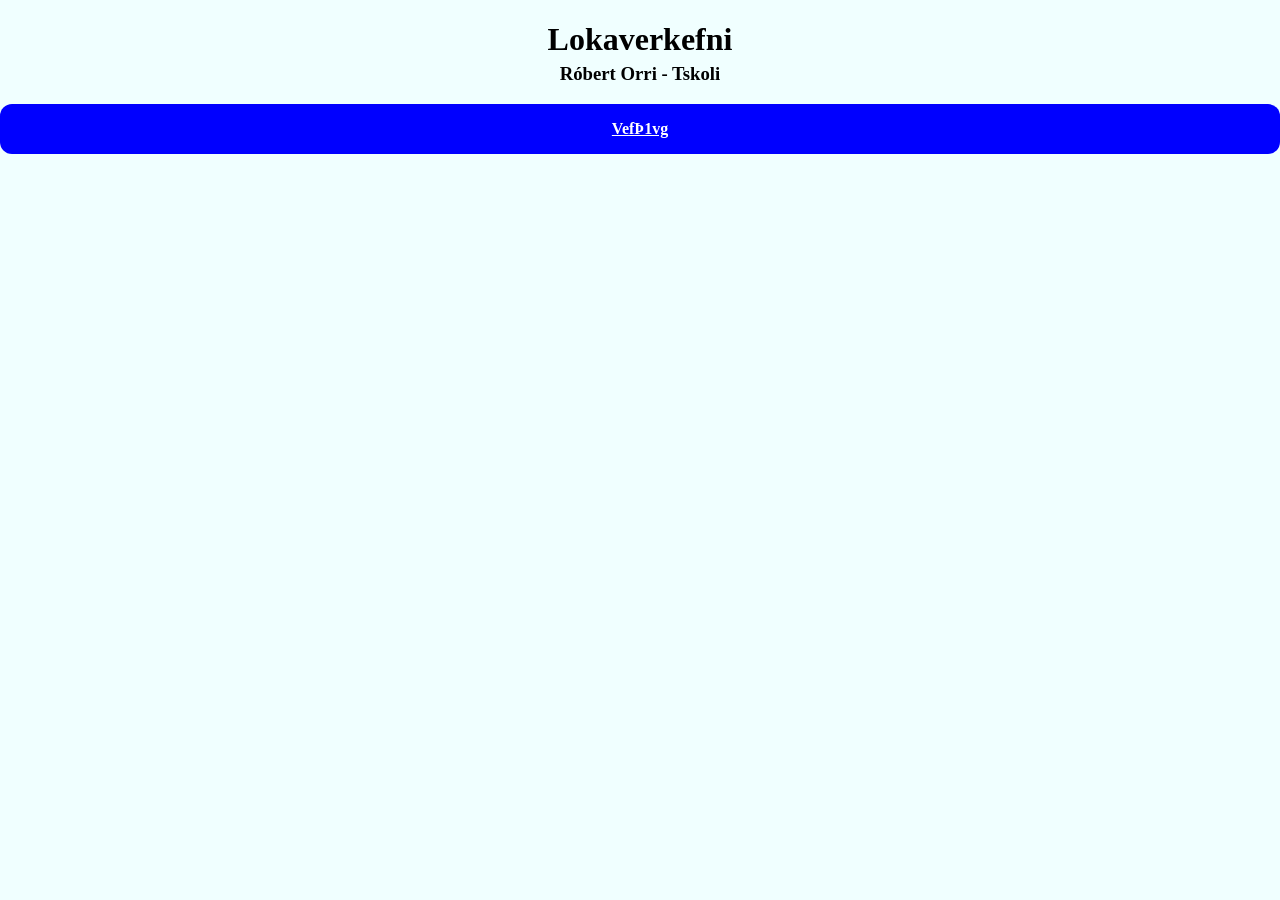
<file: index.html>
<!DOCTYPE html>
<html lang="is">
<head>
    <meta charset="UTF-8">
    <meta name="viewport" content="width=device-width, initial-scale=1.0">
    <link rel="stylesheet" href="style.css">
    <title>Lokaverkefni-ROF</title>
</head>
<body>
    <header>
        <h1>Lokaverkefni</h1>
        <h3>Róbert Orri - Tskoli</h3>
    </header>
    <main>
        <h4><a href="Verkefni_7/index.html">VefÞ1vg</a></h4>
    </main>
</body>
</html>
</file>
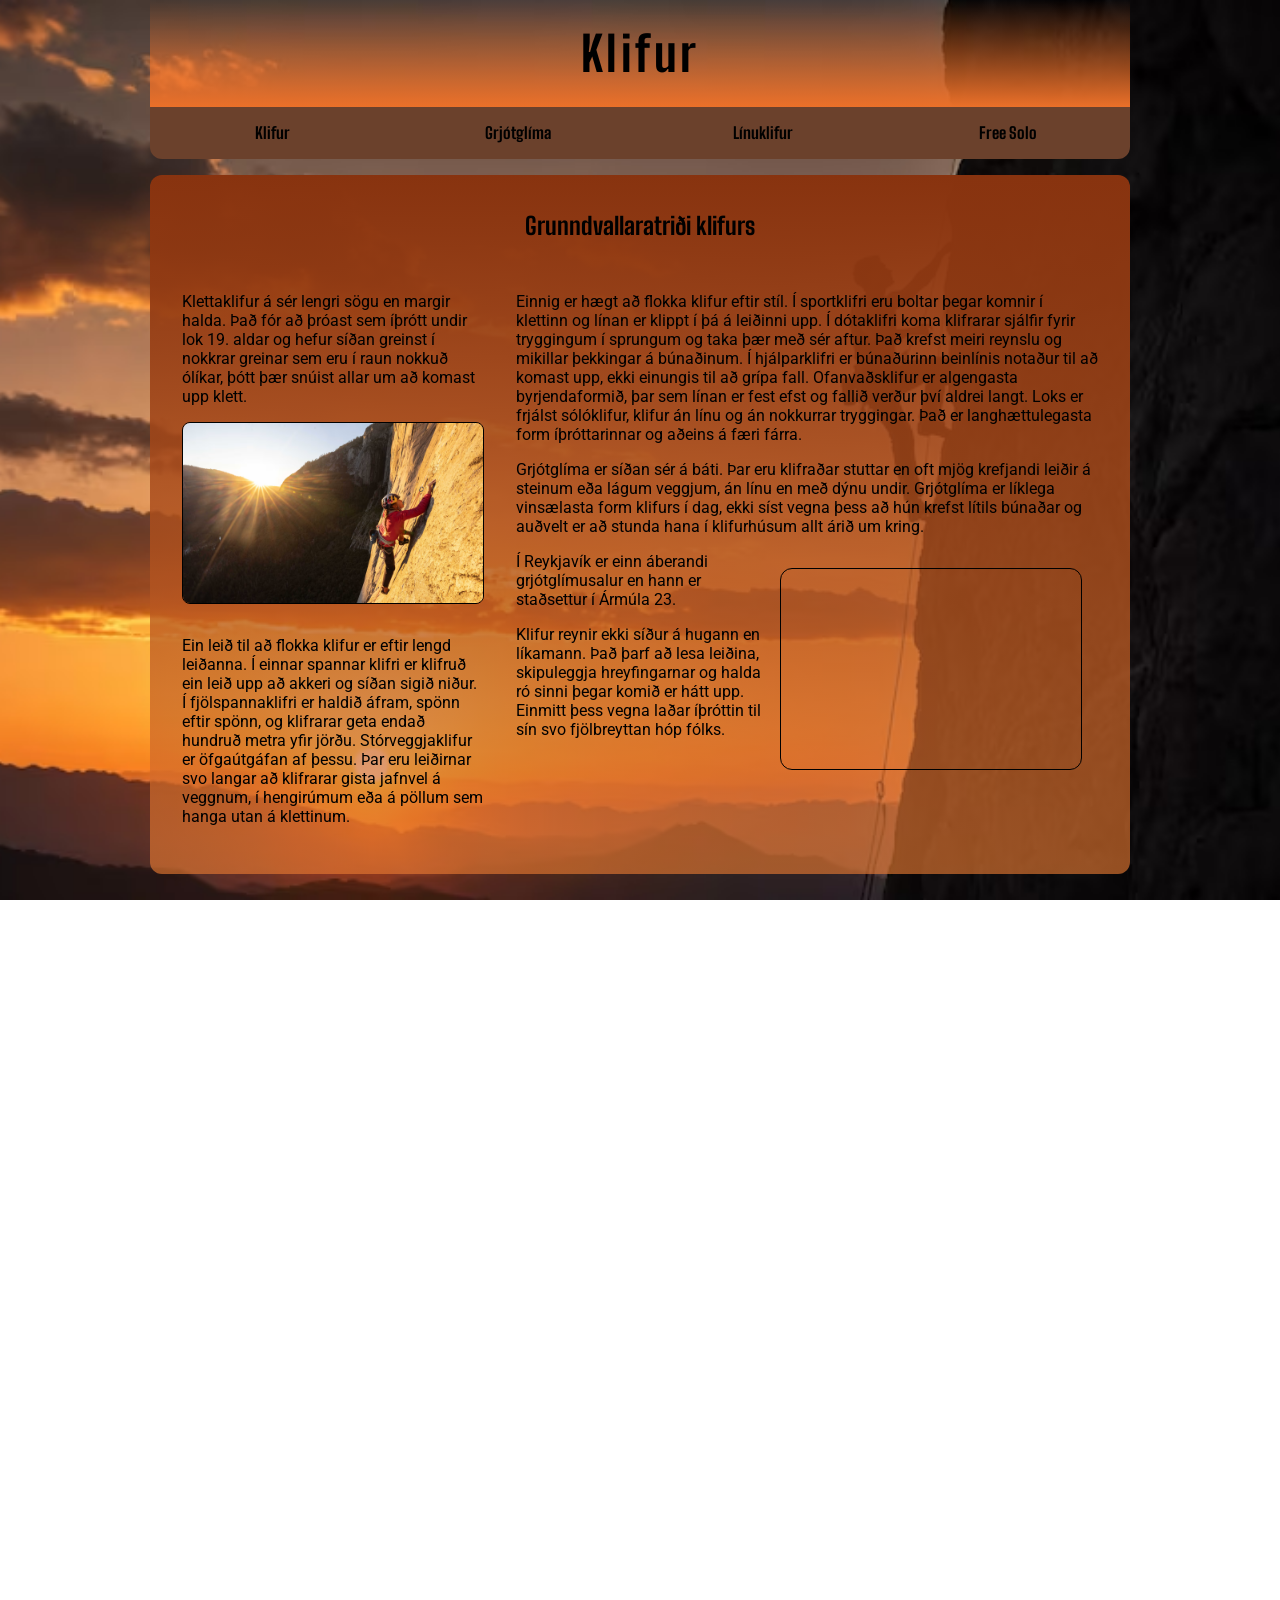
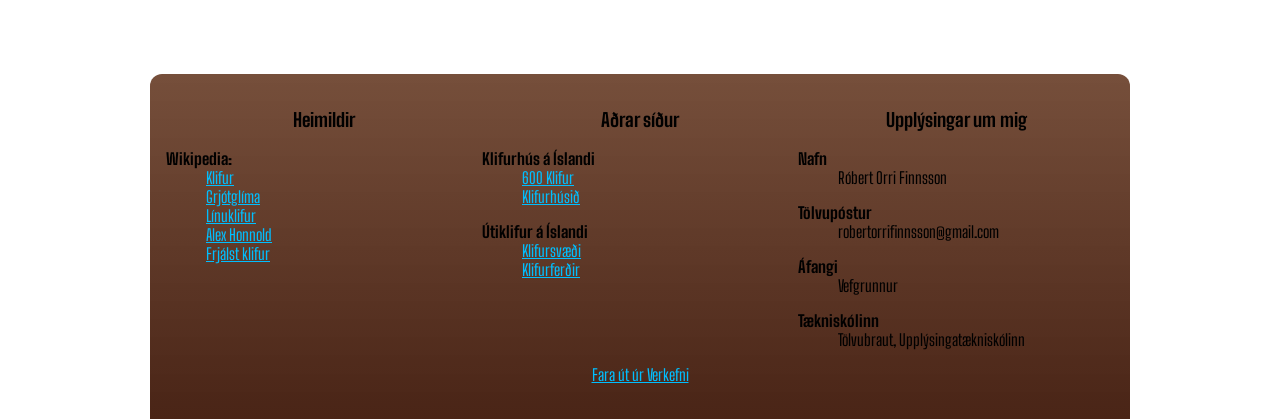
<file: Verkefni_7/index.html>
<!DOCTYPE html>
<html lang="is">
<head>
    <meta charset="UTF-8">
    <meta name="viewport" content="width=device-width, initial-scale=1.0">
    <title>Klifur</title>
    <link rel="stylesheet" href="styles.css">

    <!--Font (Big Shoulders)-->
    <link rel="preconnect" href="https://fonts.googleapis.com">
    <link rel="preconnect" href="https://fonts.gstatic.com" crossorigin>
    <link href="https://fonts.googleapis.com/css2?family=Big+Shoulders:opsz,wght@10..72,100..900&display=swap" rel="stylesheet">

    <!--Font (Roboto)-->
    <link rel="preconnect" href="https://fonts.googleapis.com">
    <link rel="preconnect" href="https://fonts.gstatic.com" crossorigin>
    <link href="https://fonts.googleapis.com/css2?family=Big+Shoulders:opsz,wght@10..72,100..900&family=Roboto:ital,wght@0,100..900;1,100..900&display=swap" rel="stylesheet">
</head>

<!--BODY-->
<body class="BODY1">

    <!--HEADER-->
    <header>
        <h1>Klifur</h1>
    </header>

    <!--NAV-->
    <nav class="topnav">
        <ul>
            <li class="li"><a class="use" href="index.html">Klifur</a></li>
            <li class="li"><a href="grjotglima.html">Grjótglíma</a></li>
            <li class="li"><a href="linuklifur.html">Línuklifur</a></li>
            <li class="li li4"><a href="freesolo.html">Free Solo</a></li>
        </ul>
    </nav>

    <!--MAIN-->
    <main>
        <h2>Grunndvallaratriði klifurs</h2>     <!--header fyrir main article-->
        <article class="ARTICLE1">              <!--Allt inní article er sama efnið-->
            <section class="ASIDE">             <!--Texti með mynd sem hvefur-->
                <p>
                    Klettaklifur á sér lengri sögu en margir halda. 
                    Það fór að þróast sem íþrótt undir lok 19. aldar og hefur síðan greinst í nokkrar greinar sem eru í raun nokkuð ólíkar, þótt þær snúist allar um að komast upp klett.
                </p>
                <p><img class="ExtraIMG2" src="images/Línuklifur.png" alt="Línuklifur2" width="300" height="180"></p>
                <p><img class="ExtraIMG1" src="images/Background.png" alt="Línuklifur1" width="130" height="200"></p>
                <p>
                    Ein leið til að flokka klifur er eftir lengd leiðanna. 
                    Í einnar spannar klifri er klifruð ein leið upp að akkeri og síðan sigið niður. 
                    Í fjölspannaklifri er haldið áfram, spönn eftir spönn, og klifrarar geta endað hundruð metra yfir jörðu. 
                    Stórveggjaklifur er öfgaútgáfan af þessu. 
                    Þar eru leiðirnar svo langar að klifrarar gista jafnvel á veggnum, í hengirúmum eða á pöllum sem hanga utan á klettinum.
                </p>
            </section>
            <section class="ARTICLE">   <!--Texti með Google Maps-->
                <p>
                    Einnig er hægt að flokka klifur eftir stíl. 
                    Í sportklifri eru boltar þegar komnir í klettinn og línan er klippt í þá á leiðinni upp. 
                    Í dótaklifri koma klifrarar sjálfir fyrir tryggingum í sprungum og taka þær með sér aftur. 
                    Það krefst meiri reynslu og mikillar þekkingar á búnaðinum. 
                    Í hjálparklifri er búnaðurinn beinlínis notaður til að komast upp, ekki einungis til að grípa fall. 
                    Ofanvaðsklifur er algengasta byrjendaformið, þar sem línan er fest efst og fallið verður því aldrei langt. 
                    Loks er frjálst sólóklifur, klifur án línu og án nokkurrar tryggingar. 
                    Það er langhættulegasta form íþróttarinnar og aðeins á færi fárra.
                </p>
                <iframe class="GoogleMaps1" src="https://www.google.com/maps/embed?pb=!1m18!1m12!1m3!1d1740.4946972699086!2d-21.87791959999999!3d64.13615409999998!2m3!1f0!2f0!3f0!3m2!1i1024!2i768!4f13.1!3m3!1m2!1s0x48d674bdc5fcde51%3A0x45c98cfc242e676f!2zS2xpZnVyaMO6c2nDsA!5e0!3m2!1sen!2sis!4v1790771022524!5m2!1sen!2sis" allowfullscreen="" loading="lazy" referrerpolicy="strict-origin-when-cross-origin"></iframe>
                <p>
                    Grjótglíma er síðan sér á báti. 
                    Þar eru klifraðar stuttar en oft mjög krefjandi leiðir á steinum eða lágum veggjum, án línu en með dýnu undir. 
                    Grjótglíma er líklega vinsælasta form klifurs í dag, ekki síst vegna þess að hún krefst lítils búnaðar og auðvelt er að stunda hana í klifurhúsum allt árið um kring.
                </p>
                <iframe class="GoogleMaps2" src="https://www.google.com/maps/embed?pb=!1m18!1m12!1m3!1d1740.4946972699086!2d-21.87791959999999!3d64.13615409999998!2m3!1f0!2f0!3f0!3m2!1i1024!2i768!4f13.1!3m3!1m2!1s0x48d674bdc5fcde51%3A0x45c98cfc242e676f!2zS2xpZnVyaMO6c2nDsA!5e0!3m2!1sen!2sis!4v1790771022524!5m2!1sen!2sis" allowfullscreen="" loading="lazy" referrerpolicy="strict-origin-when-cross-origin"></iframe>
                <p>
                    Í Reykjavík er einn áberandi grjótglímusalur en hann er staðsettur í Ármúla 23.
                </p class="Leiðindi">
                    Klifur reynir ekki síður á hugann en líkamann. 
                    Það þarf að lesa leiðina, skipuleggja hreyfingarnar og halda ró sinni þegar komið er hátt upp. 
                    Einmitt þess vegna laðar íþróttin til sín svo fjölbreyttan hóp fólks.
                </p>
            </section>
        </article>
    </main>

    <!--FOOTER-->
    <footer>
        <!--Footer S1-->
        <section class="sec S1">
            <h3 class="H3">Heimildir</h3>
            <dl>
                <dt><b>Wikipedia:</b></dt>
                    <dd><a href="https://en.wikipedia.org/wiki/Climbing">Klifur</a></dd>
                    <dd><a href="https://en.wikipedia.org/wiki/Bouldering">Grjótglíma</a></dd>
                    <dd><a href="https://en.wikipedia.org/wiki/Top_rope_climbing">Línuklifur</a></dd>
                    <dd><a href="https://en.wikipedia.org/wiki/Alex_Honnold">Alex Honnold</a></dd>
                    <dd><a href="https://en.wikipedia.org/wiki/Free_solo_climbing">Frjálst klifur</a></dd>
            </dl>
            <hr class="HR">
        </section>

        <!--Footer S2-->
        <section class="sec S2">
            <h3 class="H3">Aðrar síður</h3>
            <dl>
                <dt><b>Klifurhús á Íslandi</b></dt>
                    <dd><a href="https://www.600klifur.is">600 Klifur</a></dd>
                    <dd><a href="https://klifurhusid.is">Klifurhúsið</a></dd>
                <dt><b>Útiklifur á Íslandi</b></dt>
                    <dd><a href="https://www.klifur.is/">Klifursvæði</a></dd>
                    <dd><a href="https://asgardbeyond.is/tour/rock-climbing-reykjavik">Klifurferðir</a></dd>
            </dl>
            <hr class="HR">
        </section>

        <!--Footer S3-->
        <section class="sec S3">
            <h3 class="H3">Upplýsingar um mig</h3>
            <dl>
            <dt><b>Nafn</b></dt>
				<dd>Róbert Orri Finnsson</dd>
			<dt><b>Tölvupóstur</b></dt>
				<dd>robertorrifinnsson@gmail.com</dd>
			<dt><b>Áfangi</b></dt>
				<dd>Vefgrunnur</dd>
			<dt><b>Tækniskólinn</b></dt>
				<dd>Tölvubraut, Upplýsingatækniskólinn</dd>
            </dl>
        </section>
        <br>
        <br>
        <a class="Big" href="..">Fara út úr Verkefni</a>
    </footer>

</body>
</html>
</file>
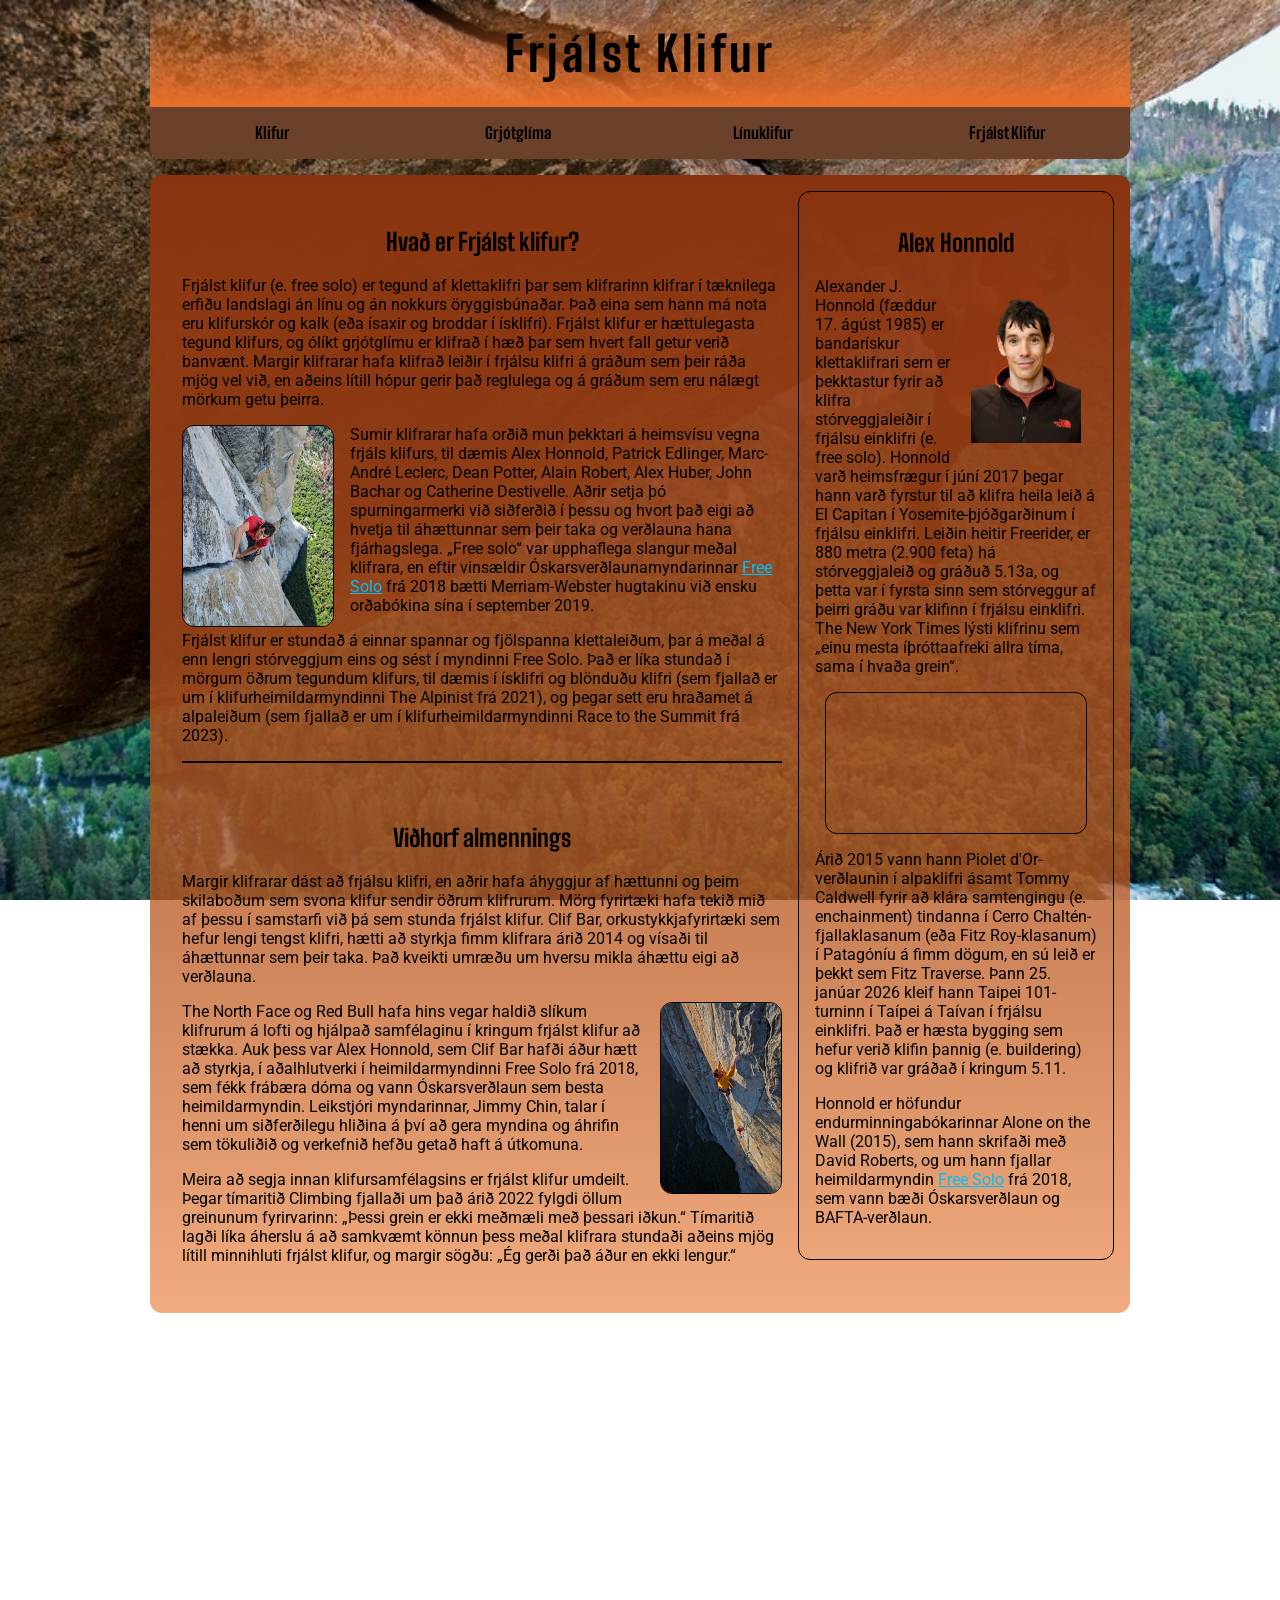
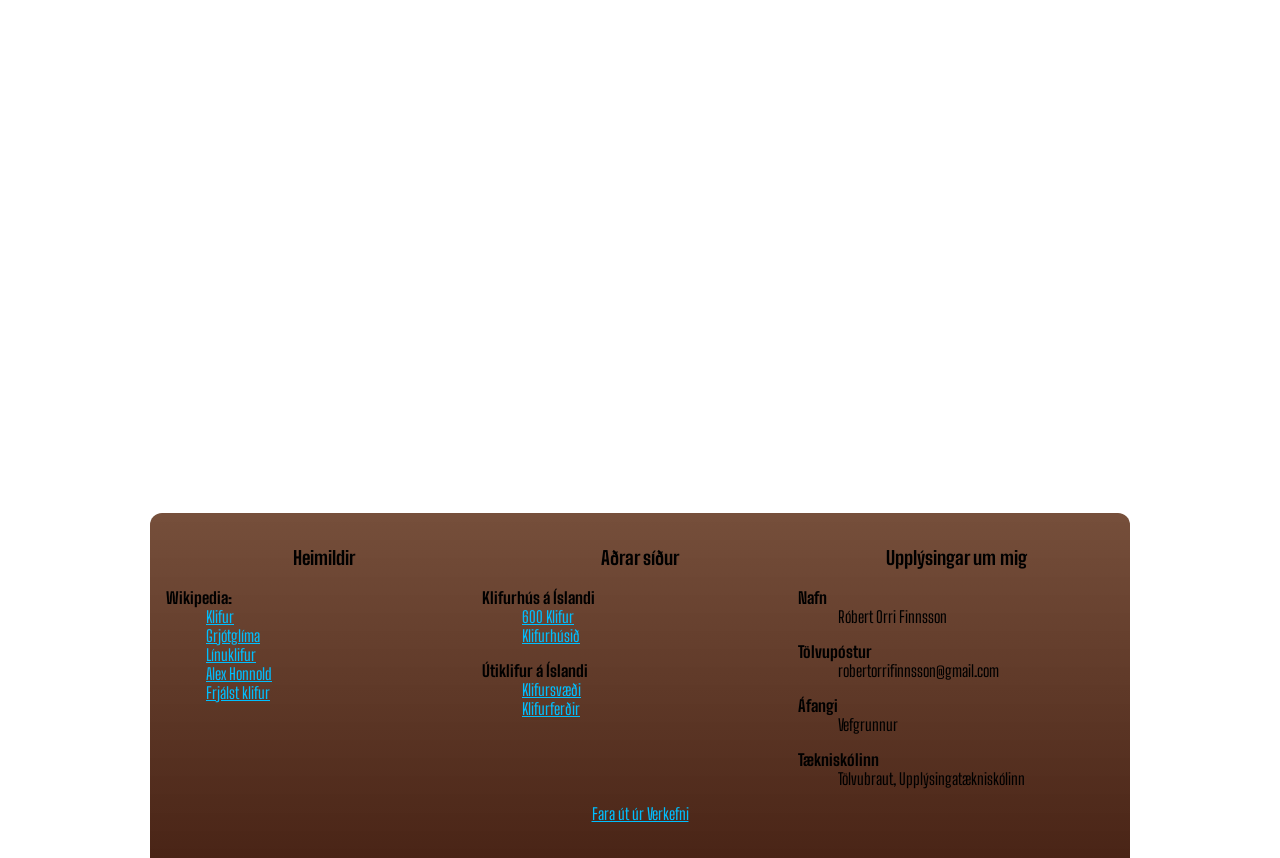
<file: Verkefni_7/freesolo.html>
<!DOCTYPE html>
<html lang="is">
<head>
    <meta charset="UTF-8">
    <meta name="viewport" content="width=device-width, initial-scale=1.0">
    <title>FreeSolo</title>
    <link rel="stylesheet" href="styles.css">

    <!--Font (Big Shoulders)-->
    <link rel="preconnect" href="https://fonts.googleapis.com">
    <link rel="preconnect" href="https://fonts.gstatic.com" crossorigin>
    <link href="https://fonts.googleapis.com/css2?family=Big+Shoulders:opsz,wght@10..72,100..900&display=swap" rel="stylesheet">

    <!--Font (Roboto)-->
    <link rel="preconnect" href="https://fonts.googleapis.com">
    <link rel="preconnect" href="https://fonts.gstatic.com" crossorigin>
    <link href="https://fonts.googleapis.com/css2?family=Big+Shoulders:opsz,wght@10..72,100..900&family=Roboto:ital,wght@0,100..900;1,100..900&display=swap" rel="stylesheet">
</head>

<!--BODY-->
<body class="BODY4">

    <!--HEADER-->
    <header class="HEADER4">
        <h1>Frjálst Klifur</h1>
    </header>

    <!--NAV-->
    <nav class="topnav">
        <ul>
            <li><a href="index.html">Klifur</a></li>
            <li><a href="grjotglima.html">Grjótglíma</a></li>
            <li><a href="linuklifur.html">Línuklifur</a></li>
            <li><a class="use" href="freesolo.html">Frjálst Klifur</a></li>
        </ul>
    </nav>

    <!--MAIN-->
    <main class="MAIN4">
        <article>
            <section>
                <h2>Hvað er Frjálst klifur?</h2>
                <p>Frjálst klifur (e. free solo) er tegund af klettaklifri þar sem klifrarinn klifrar í tæknilega erfiðu landslagi án línu og án nokkurs öryggisbúnaðar. Það eina sem hann má nota eru klifurskór og kalk (eða ísaxir og broddar í ísklifri). Frjálst klifur er hættulegasta tegund klifurs, og ólíkt grjótglímu er klifrað í hæð þar sem hvert fall getur verið banvænt. Margir klifrarar hafa klifrað leiðir í frjálsu klifri á gráðum sem þeir ráða mjög vel við, en aðeins lítill hópur gerir það reglulega og á gráðum sem eru nálægt mörkum getu þeirra.</p>
                <img class="AlexHonnold999" src="images/HonnoldClibing.avif" alt="AlexHonnold999">
                <p>Sumir klifrarar hafa orðið mun þekktari á heimsvísu vegna frjáls klifurs, til dæmis Alex Honnold, Patrick Edlinger, Marc-André Leclerc, Dean Potter, Alain Robert, Alex Huber, John Bachar og Catherine Destivelle. Aðrir setja þó spurningarmerki við siðferðið í þessu og hvort það eigi að hvetja til áhættunnar sem þeir taka og verðlauna hana fjárhagslega. „Free solo“ var upphaflega slangur meðal klifrara, en eftir vinsældir Óskarsverðlaunamyndarinnar <a href="https://www.imdb.com/title/tt7775622/?ref_=fn_t_1">Free Solo</a> frá 2018 bætti Merriam-Webster hugtakinu við ensku orðabókina sína í september 2019.</p>
                <p>Frjálst klifur er stundað á einnar spannar og fjölspanna klettaleiðum, þar á meðal á enn lengri stórveggjum eins og sést í myndinni Free Solo. Það er líka stundað í mörgum öðrum tegundum klifurs, til dæmis í ísklifri og blönduðu klifri (sem fjallað er um í klifurheimildarmyndinni The Alpinist frá 2021), og þegar sett eru hraðamet á alpaleiðum (sem fjallað er um í klifurheimildarmyndinni Race to the Summit frá 2023).</p>
                <hr>
            </section>
            <section>
                <h2>Viðhorf almennings</h2>
                <p>Margir klifrarar dást að frjálsu klifri, en aðrir hafa áhyggjur af hættunni og þeim skilaboðum sem svona klifur sendir öðrum klifrurum. Mörg fyrirtæki hafa tekið mið af þessu í samstarfi við þá sem stunda frjálst klifur. Clif Bar, orkustykkjafyrirtæki sem hefur lengi tengst klifri, hætti að styrkja fimm klifrara árið 2014 og vísaði til áhættunnar sem þeir taka. Það kveikti umræðu um hversu mikla áhættu eigi að verðlauna.</p>
                <img class="FinalAHonnald" src="images/ASHONALD.avif" alt="AlexClimbing">
                <p>The North Face og Red Bull hafa hins vegar haldið slíkum klifrurum á lofti og hjálpað samfélaginu í kringum frjálst klifur að stækka. Auk þess var Alex Honnold, sem Clif Bar hafði áður hætt að styrkja, í aðalhlutverki í heimildarmyndinni Free Solo frá 2018, sem fékk frábæra dóma og vann Óskarsverðlaun sem besta heimildarmyndin. Leikstjóri myndarinnar, Jimmy Chin, talar í henni um siðferðilegu hliðina á því að gera myndina og áhrifin sem tökuliðið og verkefnið hefðu getað haft á útkomuna.</p>
                <p>Meira að segja innan klifursamfélagsins er frjálst klifur umdeilt. Þegar tímaritið Climbing fjallaði um það árið 2022 fylgdi öllum greinunum fyrirvarinn: „Þessi grein er ekki meðmæli með þessari iðkun.“ Tímaritið lagði líka áherslu á að samkvæmt könnun þess meðal klifrara stundaði aðeins mjög lítill minnihluti frjálst klifur, og margir sögðu: „Ég gerði það áður en ekki lengur.“</p>
            </section>
        </article>
        <aside>
            <section class="Alex">
                <h2>Alex Honnold</h2>
                <p class="honnold"><img class="AlexHonnold" src="images/Alex-Honnold-Face-NOBG.png" alt="AlexHonnold" width="110" height="150"></p>
                <p>Alexander J. Honnold (fæddur 17. ágúst 1985) er bandarískur klettaklifrari sem er þekktastur fyrir að klifra stórveggjaleiðir í frjálsu einklifri (e. free solo). Honnold varð heimsfrægur í júní 2017 þegar hann varð fyrstur til að klifra heila leið á El Capitan í Yosemite-þjóðgarðinum í frjálsu einklifri. Leiðin heitir Freerider, er 880 metra (2.900 feta) há stórveggjaleið og gráðuð 5.13a, og þetta var í fyrsta sinn sem stórveggur af þeirri gráðu var klifinn í frjálsu einklifri. The New York Times lýsti klifrinu sem „einu mesta íþróttaafreki allra tíma, sama í hvaða grein“.</p>
                <iframe class="AlexMap" src="https://www.google.com/maps/embed?pb=!1m18!1m12!1m3!1d3155.3870486655533!2d-119.64009482392105!3d37.73406307199572!2m3!1f0!2f0!3f0!3m2!1i1024!2i768!4f13.1!3m3!1m2!1s0x8096edd824db8fbd%3A0x57adcc762fb3d403!2sEl%20Capitan!5e0!3m2!1sen!2sis!4v1791306539890!5m2!1sen!2sis" allowfullscreen="" loading="lazy" referrerpolicy="strict-origin-when-cross-origin"></iframe>
                <p class="Leiðinlegt2">Árið 2015 vann hann Piolet d'Or-verðlaunin í alpaklifri ásamt Tommy Caldwell fyrir að klára samtengingu (e. enchainment) tindanna í Cerro Chaltén-fjallaklasanum (eða Fitz Roy-klasanum) í Patagóníu á fimm dögum, en sú leið er þekkt sem Fitz Traverse. Þann 25. janúar 2026 kleif hann Taipei 101-turninn í Taípei á Taívan í frjálsu einklifri. Það er hæsta bygging sem hefur verið klifin þannig (e. buildering) og klifrið var gráðað í kringum 5.11.</p>
                <p>Honnold er höfundur endurminningabókarinnar Alone on the Wall (2015), sem hann skrifaði með David Roberts, og um hann fjallar heimildarmyndin <a href="https://www.imdb.com/title/tt7775622/?ref_=fn_t_1">Free Solo</a> frá 2018, sem vann bæði Óskarsverðlaun og BAFTA-verðlaun.</p>
            </section>
        </aside>
    </main>

    <!--FOOTER-->
    <footer>
        <!--Footer S1-->
        <section class="sec S1">
            <h3 class="H3">Heimildir</h3>
            <dl>
                <dt><b>Wikipedia:</b></dt>
                    <dd><a href="https://en.wikipedia.org/wiki/Climbing">Klifur</a></dd>
                    <dd><a href="https://en.wikipedia.org/wiki/Bouldering">Grjótglíma</a></dd>
                    <dd><a href="https://en.wikipedia.org/wiki/Top_rope_climbing">Línuklifur</a></dd>
                    <dd><a href="https://en.wikipedia.org/wiki/Alex_Honnold">Alex Honnold</a></dd>
                    <dd><a href="https://en.wikipedia.org/wiki/Free_solo_climbing">Frjálst klifur</a></dd>
            </dl>
            <hr class="HR">
        </section>

        <!--Footer S2-->
        <section class="sec S2">
            <h3 class="H3">Aðrar síður</h3>
            <dl>
                <dt><b>Klifurhús á Íslandi</b></dt>
                    <dd><a href="https://www.600klifur.is">600 Klifur</a></dd>
                    <dd><a href="https://klifurhusid.is">Klifurhúsið</a></dd>
                <dt><b>Útiklifur á Íslandi</b></dt>
                    <dd><a href="https://www.klifur.is/">Klifursvæði</a></dd>
                    <dd><a href="https://asgardbeyond.is/tour/rock-climbing-reykjavik">Klifurferðir</a></dd>
            </dl>
            <hr class="HR">
        </section>

        <!--Footer S3-->
        <section class="sec S3">
            <h3 class="H3">Upplýsingar um mig</h3>
            <dl>
            <dt><b>Nafn</b></dt>
				<dd>Róbert Orri Finnsson</dd>
			<dt><b>Tölvupóstur</b></dt>
				<dd>robertorrifinnsson@gmail.com</dd>
			<dt><b>Áfangi</b></dt>
				<dd>Vefgrunnur</dd>
			<dt><b>Tækniskólinn</b></dt>
				<dd>Tölvubraut, Upplýsingatækniskólinn</dd>
            </dl>
        </section>
        <br>
        <br>
        <a class="Big" href="..">Fara út úr Verkefni</a>
    </footer>

</body>
</html>
</file>
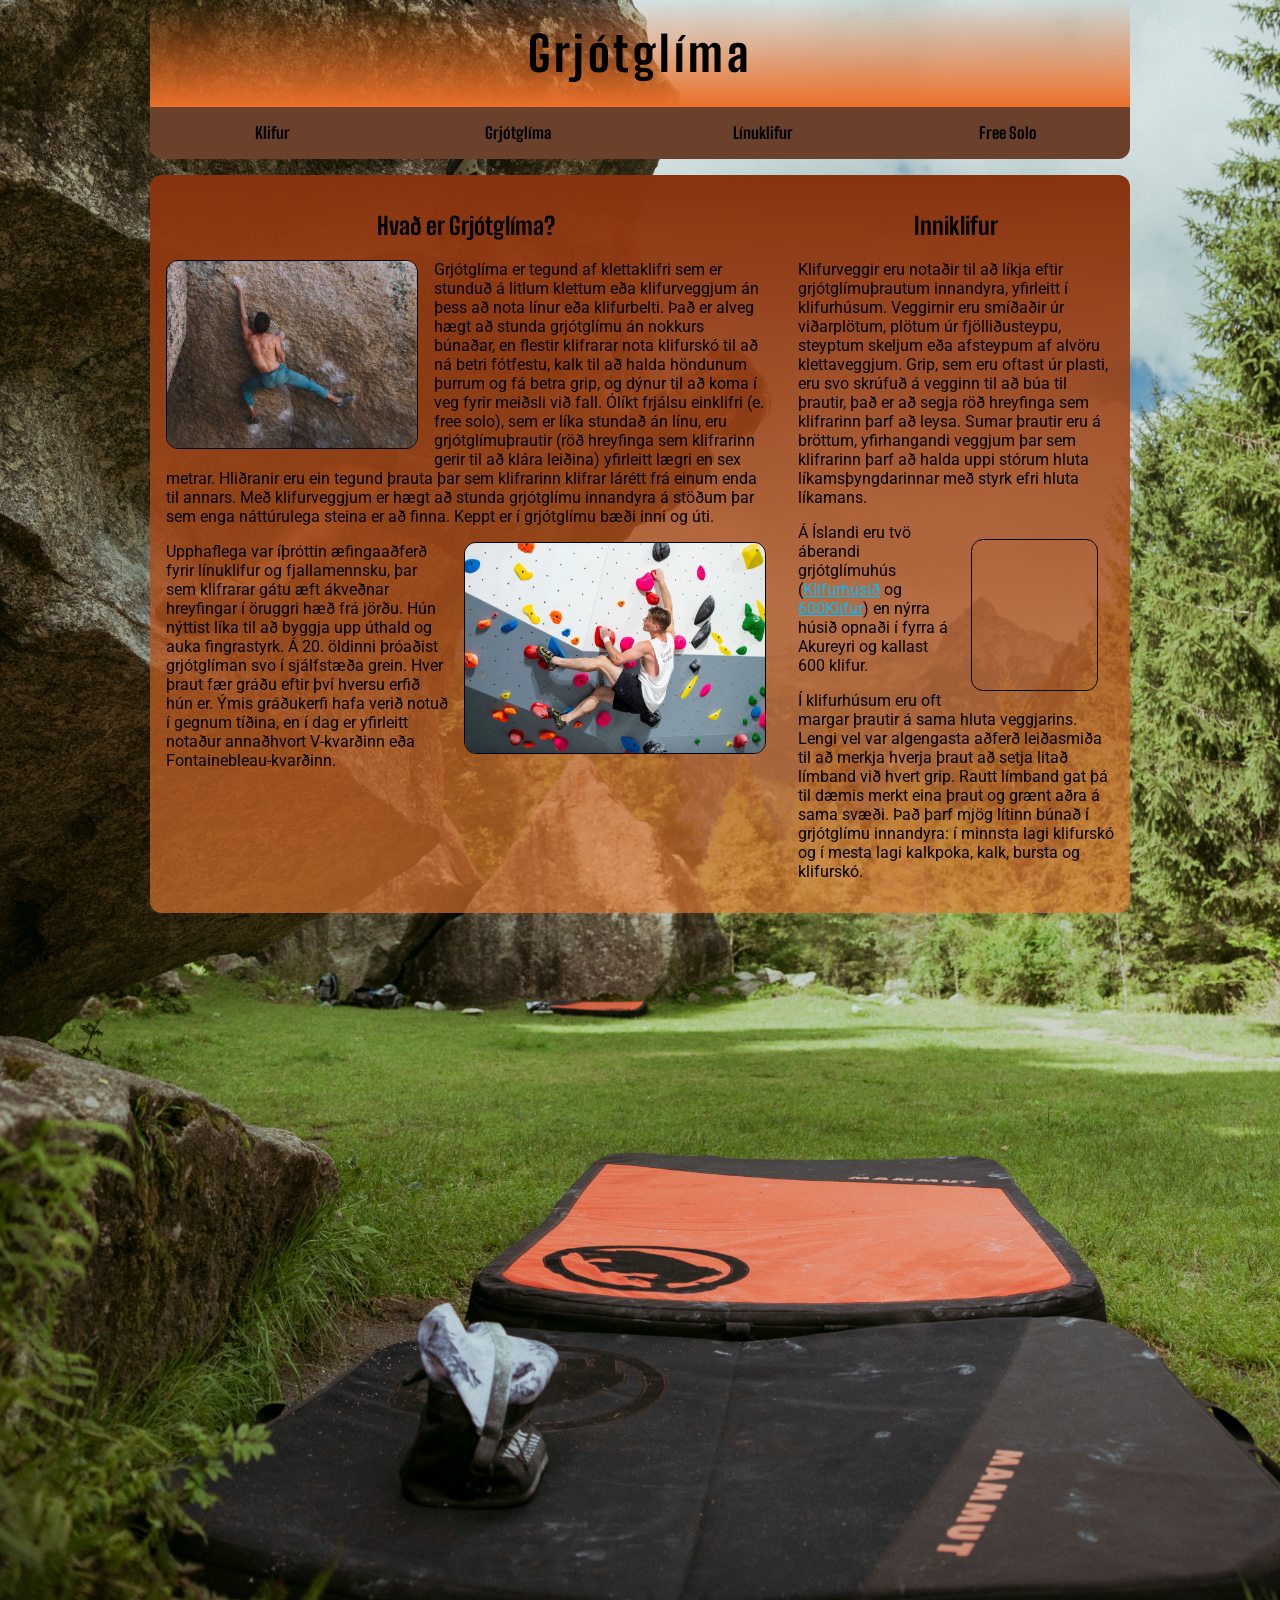
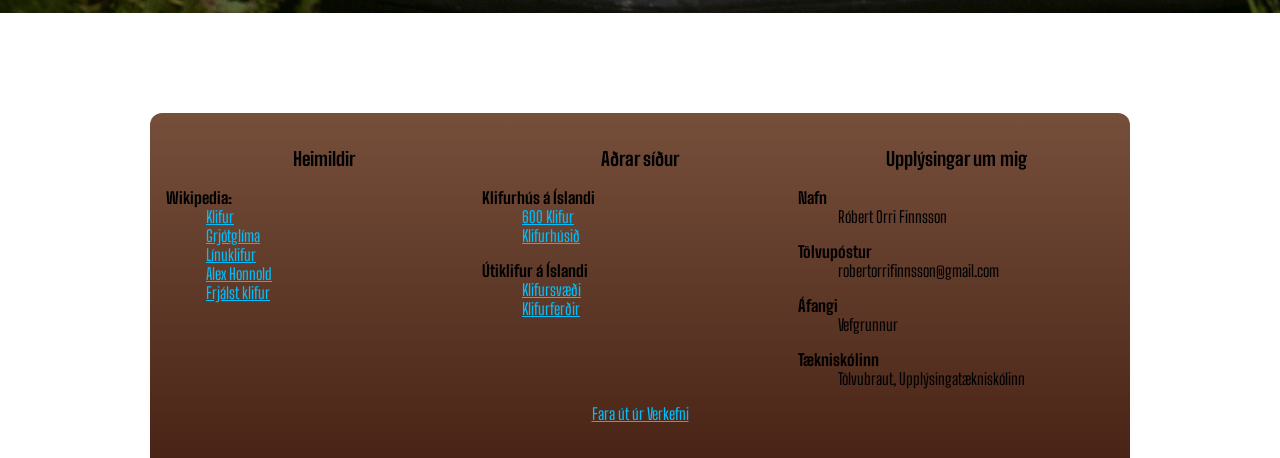
<file: Verkefni_7/grjotglima.html>
<!DOCTYPE html>
<html lang="is">
<head>
    <meta charset="UTF-8">
    <meta name="viewport" content="width=device-width, initial-scale=1.0">
    <title>Grjótglíma</title>
    <link rel="stylesheet" href="styles.css">

    <!--Font (Big Shoulders)-->
    <link rel="preconnect" href="https://fonts.googleapis.com">
    <link rel="preconnect" href="https://fonts.gstatic.com" crossorigin>
    <link href="https://fonts.googleapis.com/css2?family=Big+Shoulders:opsz,wght@10..72,100..900&display=swap" rel="stylesheet">

    <!--Font (Roboto)-->
    <link rel="preconnect" href="https://fonts.googleapis.com">
    <link rel="preconnect" href="https://fonts.gstatic.com" crossorigin>
    <link href="https://fonts.googleapis.com/css2?family=Big+Shoulders:opsz,wght@10..72,100..900&family=Roboto:ital,wght@0,100..900;1,100..900&display=swap" rel="stylesheet">
</head>

<!--BODY-->
<body class="BODY2">

    <!--HEADER-->
    <header>
        <h1>Grjótglíma</h1>
    </header>

    <!--NAV-->
    <nav class="topnav">
        <ul>
            <li><a href="index.html">Klifur</a></li>
            <li><a class="use" href="grjotglima.html">Grjótglíma</a></li>
            <li><a href="linuklifur.html">Línuklifur</a></li>
            <li><a href="freesolo.html">Free Solo</a></li>
        </ul>
    </nav>

    <!--MAIN-->
    <main class="MAIN2">
        <article class="ARTICLE2">
            <h2>Hvað er Grjótglíma?</h2>
            <img class="UtiGrjotglimaExtra" src="images/BoulderingExtra2.png" alt="UtiGrjotglima">
            <p>
                Grjótglíma  er tegund af klettaklifri sem er stunduð á litlum klettum eða klifurveggjum án þess að nota línur eða klifurbelti. 
                Það er alveg hægt að stunda grjótglímu án nokkurs búnaðar, en flestir klifrarar nota klifurskó til að ná betri fótfestu, kalk til að halda höndunum þurrum og fá betra grip, og dýnur til að koma í veg fyrir meiðsli við fall. 
                Ólíkt frjálsu einklifri (e. free solo), sem er líka stundað án línu, eru grjótglímuþrautir (röð hreyfinga sem klifrarinn gerir til að klára leiðina) yfirleitt lægri en sex metrar. 
                Hliðranir eru ein tegund þrauta þar sem klifrarinn klifrar lárétt frá einum enda til annars. 
                Með klifurveggjum er hægt að stunda grjótglímu innandyra á stöðum þar sem enga náttúrulega steina er að finna. 
                Keppt er í grjótglímu bæði inni og úti.
            </p>
            <img class="GrjotglimaExtra" src="images/BoulderingExtraIMG.webp" alt="InniGrjótglíma">
            <p>
                Upphaflega var íþróttin æfingaaðferð fyrir línuklifur og fjallamennsku, þar sem klifrarar gátu æft ákveðnar hreyfingar í öruggri hæð frá jörðu. 
                Hún nýttist líka til að byggja upp úthald og auka fingrastyrk. 
                Á 20. öldinni þróaðist grjótglíman svo í sjálfstæða grein. 
                Hver þraut fær gráðu eftir því hversu erfið hún er. 
                Ýmis gráðukerfi hafa verið notuð í gegnum tíðina, en í dag er yfirleitt notaður annaðhvort V-kvarðinn eða Fontainebleau-kvarðinn.
            </p>
        </article>
        <aside>
            <h2>Inniklifur</h2>
            <p>
                Klifurveggir eru notaðir til að líkja eftir grjótglímuþrautum innandyra, yfirleitt í klifurhúsum. 
                Veggirnir eru smíðaðir úr viðarplötum, plötum úr fjölliðusteypu, steyptum skeljum eða afsteypum af alvöru klettaveggjum. 
                Grip, sem eru oftast úr plasti, eru svo skrúfuð á vegginn til að búa til þrautir, það er að segja röð hreyfinga sem klifrarinn þarf að leysa. 
                Sumar þrautir eru á bröttum, yfirhangandi veggjum þar sem klifrarinn þarf að halda uppi stórum hluta líkamsþyngdarinnar með styrk efri hluta líkamans.
            </p>
            <iframe class="Kort600Klifur" src="https://www.google.com/maps/embed?pb=!1m18!1m12!1m3!1d1642.708681784729!2d-18.110895222353673!3d65.68674567829058!2m3!1f0!2f0!3f0!3m2!1i1024!2i768!4f13.1!3m3!1m2!1s0x48d297a565985561%3A0x2d0a8f895e7e6ceb!2s600Klifur!5e0!3m2!1sen!2sis!4v1791135581841!5m2!1sen!2sis" allowfullscreen="" loading="lazy" referrerpolicy="strict-origin-when-cross-origin"></iframe>
            <p>
                Á Íslandi eru tvö áberandi grjótglímuhús (<a href="https://klifurhusid.is">Klifurhúsið</a> og <a href="https://www.600klifur.is">600Klifur</a>) en nýrra húsið opnaði í fyrra á Akureyri og kallast 600 klifur.
            </p>
            <p>
                Í klifurhúsum eru oft margar þrautir á sama hluta veggjarins. 
                Lengi vel var algengasta aðferð leiðasmiða til að merkja hverja þraut að setja litað límband við hvert grip. 
                Rautt límband gat þá til dæmis merkt eina þraut og grænt aðra á sama svæði. 
                Það þarf mjög lítinn búnað í grjótglímu innandyra: í minnsta lagi klifurskó og í mesta lagi kalkpoka, kalk, bursta og klifurskó.
            </p>
        </aside>
    </main>

    <!--FOOTER-->
    <footer>
        <!--Footer S1-->
        <section class="sec S1">
            <h3 class="H3">Heimildir</h3>
            <dl>
                <dt><b>Wikipedia:</b></dt>
                    <dd><a href="https://en.wikipedia.org/wiki/Climbing">Klifur</a></dd>
                    <dd><a href="https://en.wikipedia.org/wiki/Bouldering">Grjótglíma</a></dd>
                    <dd><a href="https://en.wikipedia.org/wiki/Top_rope_climbing">Línuklifur</a></dd>
                    <dd><a href="https://en.wikipedia.org/wiki/Alex_Honnold">Alex Honnold</a></dd>
                    <dd><a href="https://en.wikipedia.org/wiki/Free_solo_climbing">Frjálst klifur</a></dd>
            </dl>
            <hr class="HR">
        </section>

        <!--Footer S2-->
        <section class="sec S2">
            <h3 class="H3">Aðrar síður</h3>
            <dl>
                <dt><b>Klifurhús á Íslandi</b></dt>
                    <dd><a href="https://www.600klifur.is">600 Klifur</a></dd>
                    <dd><a href="https://klifurhusid.is">Klifurhúsið</a></dd>
                <dt><b>Útiklifur á Íslandi</b></dt>
                    <dd><a href="https://www.klifur.is/">Klifursvæði</a></dd>
                    <dd><a href="https://asgardbeyond.is/tour/rock-climbing-reykjavik">Klifurferðir</a></dd>
            </dl>
            <hr class="HR">
        </section>

        <!--Footer S3-->
        <section class="sec S3">
            <h3 class="H3">Upplýsingar um mig</h3>
            <dl>
            <dt><b>Nafn</b></dt>
				<dd>Róbert Orri Finnsson</dd>
			<dt><b>Tölvupóstur</b></dt>
				<dd>robertorrifinnsson@gmail.com</dd>
			<dt><b>Áfangi</b></dt>
				<dd>Vefgrunnur</dd>
			<dt><b>Tækniskólinn</b></dt>
				<dd>Tölvubraut, Upplýsingatækniskólinn</dd>
            </dl>
        </section>
        <br>
        <br>
        <a class="Big" href="..">Fara út úr Verkefni</a>
    </footer>

</body>
</html>
</file>
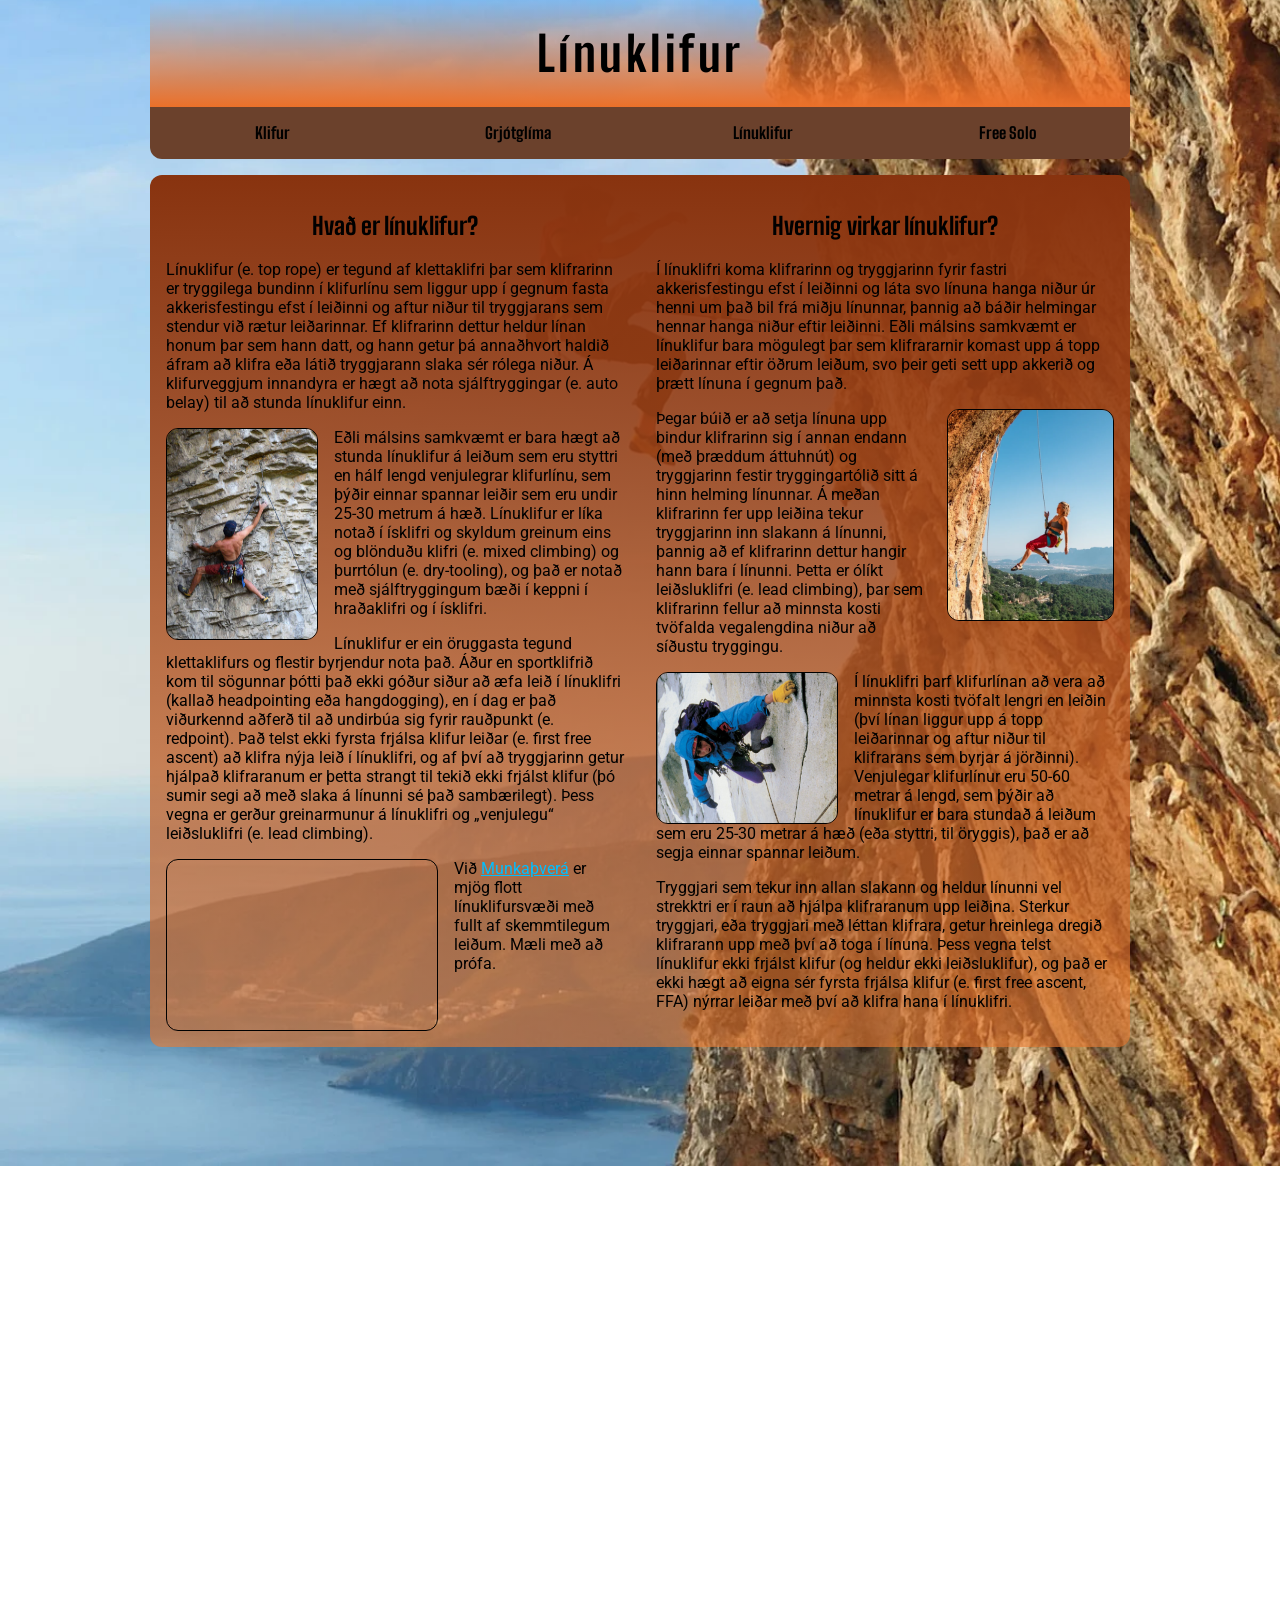
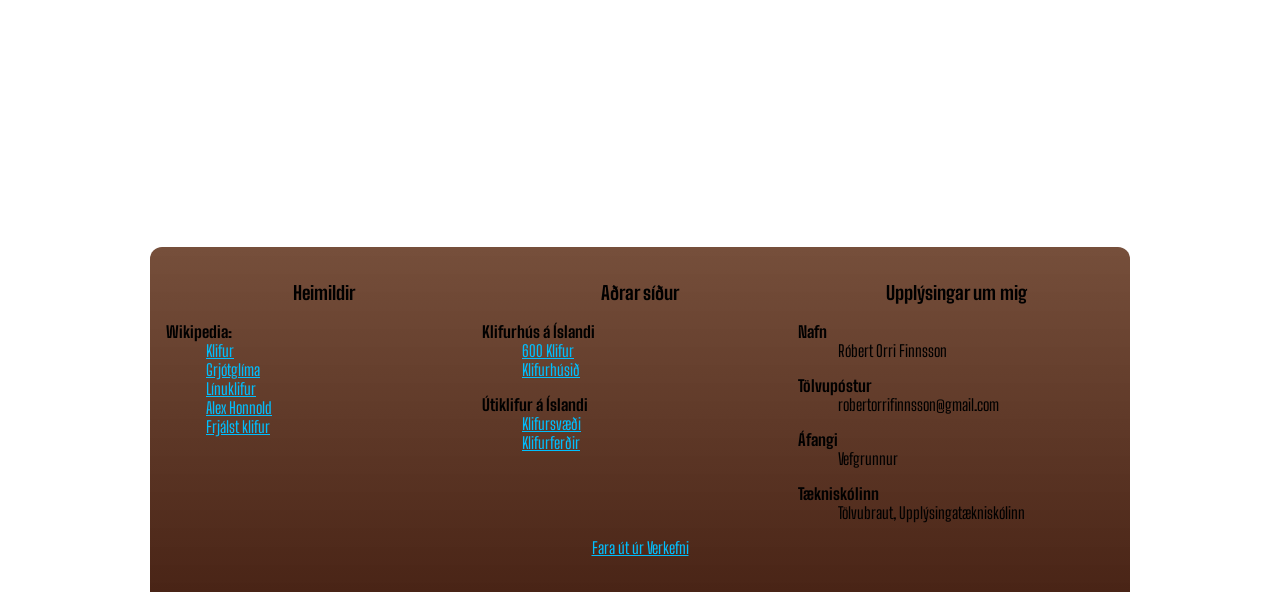
<file: Verkefni_7/linuklifur.html>
<!DOCTYPE html>
<html lang="is">
<head>
    <meta charset="UTF-8">
    <meta name="viewport" content="width=device-width, initial-scale=1.0">
    <title>Línuklifur</title>
    <link rel="stylesheet" href="styles.css">

    <!--Font (Big Shoulders)-->
    <link rel="preconnect" href="https://fonts.googleapis.com">
    <link rel="preconnect" href="https://fonts.gstatic.com" crossorigin>
    <link href="https://fonts.googleapis.com/css2?family=Big+Shoulders:opsz,wght@10..72,100..900&display=swap" rel="stylesheet">

    <!--Font (Roboto)-->
    <link rel="preconnect" href="https://fonts.googleapis.com">
    <link rel="preconnect" href="https://fonts.gstatic.com" crossorigin>
    <link href="https://fonts.googleapis.com/css2?family=Big+Shoulders:opsz,wght@10..72,100..900&family=Roboto:ital,wght@0,100..900;1,100..900&display=swap" rel="stylesheet">
</head>

<!--BODY-->
<body class="BODY3">

    <!--HEADER-->
    <header class="HEADER3">
        <h1>Línuklifur</h1>
    </header>

    <!--NAV-->
    <nav class="topnav">
        <ul>
            <li><a href="index.html">Klifur</a></li>
            <li><a href="grjotglima.html">Grjótglíma</a></li>
            <li><a class="use" href="linuklifur.html">Línuklifur</a></li>
            <li><a href="freesolo.html">Free Solo</a></li>
        </ul>
    </nav>

    <!--MAIN-->
    <main class="MAIN3">
        <article class="ARTICLE3">
            <h2>Hvað er línuklifur?</h2>
            <p>Línuklifur (e. top rope) er tegund af klettaklifri þar sem klifrarinn er tryggilega bundinn í klifurlínu sem liggur upp í gegnum fasta akkerisfestingu efst í leiðinni og aftur niður til tryggjarans sem stendur við rætur leiðarinnar. Ef klifrarinn dettur heldur línan honum þar sem hann datt, og hann getur þá annaðhvort haldið áfram að klifra eða látið tryggjarann slaka sér rólega niður. Á klifurveggjum innandyra er hægt að nota sjálftryggingar (e. auto belay) til að stunda línuklifur einn.</p>
            <img class="MClimbing" src="images/MClimbing.jpg" alt="ManClimbing">
            <p>Eðli málsins samkvæmt er bara hægt að stunda línuklifur á leiðum sem eru styttri en hálf lengd venjulegrar klifurlínu, sem þýðir einnar spannar leiðir sem eru undir 25-30 metrum á hæð. Línuklifur er líka notað í ísklifri og skyldum greinum eins og blönduðu klifri (e. mixed climbing) og þurrtólun (e. dry-tooling), og það er notað með sjálftryggingum bæði í keppni í hraðaklifri og í ísklifri.</p>
            <p>Línuklifur er ein öruggasta tegund klettaklifurs og flestir byrjendur nota það. Áður en sportklifrið kom til sögunnar þótti það ekki góður siður að æfa leið í línuklifri (kallað headpointing eða hangdogging), en í dag er það viðurkennd aðferð til að undirbúa sig fyrir rauðpunkt (e. redpoint). Það telst ekki fyrsta frjálsa klifur leiðar (e. first free ascent) að klifra nýja leið í línuklifri, og af því að tryggjarinn getur hjálpað klifraranum er þetta strangt til tekið ekki frjálst klifur (þó sumir segi að með slaka á línunni sé það sambærilegt). Þess vegna er gerður greinarmunur á línuklifri og „venjulegu“ leiðsluklifri (e. lead climbing).</p>
            <iframe class="Munkathvera" src="https://www.google.com/maps/embed?pb=!1m18!1m12!1m3!1d6606.644990037501!2d-18.092669209902706!3d65.54559140753796!2m3!1f0!2f0!3f0!3m2!1i1024!2i768!4f13.1!3m3!1m2!1s0x48d263001e2b46c3%3A0xa232f830cfd5f2b8!2zTXVua2HDvnZlcsOh!5e0!3m2!1sen!2sis!4v1791803364929!5m2!1sen!2sis" allowfullscreen="" loading="lazy" referrerpolicy="strict-origin-when-cross-origin"></iframe>
            <p>Við <a href="https://www.klifur.is/crag/munkathvera">Munkaþverá</a> er mjög flott línuklifursvæði með fullt af skemmtilegum leiðum. Mæli með að prófa.</p>
        </article>
        <aside>
            <h2>Hvernig virkar línuklifur?</h2>
            <p>Í línuklifri koma klifrarinn og tryggjarinn fyrir fastri akkerisfestingu efst í leiðinni og láta svo línuna hanga niður úr henni um það bil frá miðju línunnar, þannig að báðir helmingar hennar hanga niður eftir leiðinni. Eðli málsins samkvæmt er línuklifur bara mögulegt þar sem klifrararnir komast upp á topp leiðarinnar eftir öðrum leiðum, svo þeir geti sett upp akkerið og þrætt línuna í gegnum það.</p>
            <p class="IMGRight"><img class="WClimbing" src="images/WClimbing.png" alt="WomanClimbing"></p>
            <p>Þegar búið er að setja línuna upp bindur klifrarinn sig í annan endann (með þræddum áttuhnút) og tryggjarinn festir tryggingartólið sitt á hinn helming línunnar. Á meðan klifrarinn fer upp leiðina tekur tryggjarinn inn slakann á línunni, þannig að ef klifrarinn dettur hangir hann bara í línunni. Þetta er ólíkt leiðsluklifri (e. lead climbing), þar sem klifrarinn fellur að minnsta kosti tvöfalda vegalengdina niður að síðustu tryggingu.</p>
            <img class="OutClimber" src="images/AHonnoldClimbingOut2.png" alt="OutdoorClimber">
            <p>Í línuklifri þarf klifurlínan að vera að minnsta kosti tvöfalt lengri en leiðin (því línan liggur upp á topp leiðarinnar og aftur niður til klifrarans sem byrjar á jörðinni). Venjulegar klifurlínur eru 50-60 metrar á lengd, sem þýðir að línuklifur er bara stundað á leiðum sem eru 25-30 metrar á hæð (eða styttri, til öryggis), það er að segja einnar spannar leiðum.</p>
            <p>Tryggjari sem tekur inn allan slakann og heldur línunni vel strekktri er í raun að hjálpa klifraranum upp leiðina. Sterkur tryggjari, eða tryggjari með léttan klifrara, getur hreinlega dregið klifrarann upp með því að toga í línuna. Þess vegna telst línuklifur ekki frjálst klifur (og heldur ekki leiðsluklifur), og það er ekki hægt að eigna sér fyrsta frjálsa klifur (e. first free ascent, FFA) nýrrar leiðar með því að klifra hana í línuklifri.</p>
        </aside>
    </main>

    <!--FOOTER-->
    <footer>
        <!--Footer S1-->
        <section class="sec S1">
            <h3 class="H3">Heimildir</h3>
            <dl>
                <dt><b>Wikipedia:</b></dt>
                    <dd><a href="https://en.wikipedia.org/wiki/Climbing">Klifur</a></dd>
                    <dd><a href="https://en.wikipedia.org/wiki/Bouldering">Grjótglíma</a></dd>
                    <dd><a href="https://en.wikipedia.org/wiki/Top_rope_climbing">Línuklifur</a></dd>
                    <dd><a href="https://en.wikipedia.org/wiki/Alex_Honnold">Alex Honnold</a></dd>
                    <dd><a href="https://en.wikipedia.org/wiki/Free_solo_climbing">Frjálst klifur</a></dd>
            </dl>
        </section>

        <!--Footer S2-->
        <section class="sec S2">
            <h3 class="H3">Aðrar síður</h3>
            <dl>
                <dt><b>Klifurhús á Íslandi</b></dt>
                    <dd><a href="https://www.600klifur.is">600 Klifur</a></dd>
                    <dd><a href="https://klifurhusid.is">Klifurhúsið</a></dd>
                <dt><b>Útiklifur á Íslandi</b></dt>
                    <dd><a href="https://www.klifur.is/">Klifursvæði</a></dd>
                    <dd><a href="https://asgardbeyond.is/tour/rock-climbing-reykjavik">Klifurferðir</a></dd>
            </dl>
            <hr class="HR">
        </section>

        <!--Footer S3-->
        <section class="sec S3">
            <h3 class="H3">Upplýsingar um mig</h3>
            <dl>
                <dt><b>Nafn</b></dt>
                    <dd>Róbert Orri Finnsson</dd>
                <dt><b>Tölvupóstur</b></dt>
                    <dd>robertorrifinnsson@gmail.com</dd>
                <dt><b>Áfangi</b></dt>
                    <dd>Vefgrunnur</dd>
                <dt><b>Tækniskólinn</b></dt>
                    <dd>Tölvubraut, Upplýsingatækniskólinn</dd>
            </dl>
        </section>
        <br>
        <br>
        <a class="Big" href="..">Fara út úr Verkefni</a>
    </footer>

</body>
</html>
</file>
<file: style.css>
body{
    padding: 0;
    margin: 0;
    background-color: azure;
}

header{
    text-align: center;
}
h1{
    margin-bottom: 0;
}
h3{
    margin-top: 5px;
}
main{
    text-align: center;
    background-color: blue;
    padding: 1em;
    border-radius: 12px;
}
h4{
    margin: 0;
    padding: 0;
}

a{
    color: white;
    padding: 0.5em;
    border-radius: 12px;
}
a:hover{
    background-color: rgb(66, 66, 255);
    border: 1px solid black;
}
</file>
<file: Verkefni_7/styles.css>
/* =============================== */
/* ============ Body ============= */
/* =============================== */

body {
    margin: 0;
    padding: 0;
    background-repeat: no-repeat;
    background-size: cover;
    background-attachment: fixed;
}


/* ==================== */
/* ==== Bakgrunnar ==== */

.BODY1 {
    background-image: url('images/rock-climber-ascending.png'); background-position: right 20% center;
    }
.BODY2 {
    background-image: url('images/BoulderingBG.jpg'); background-position: center 30%;
    }
.BODY3 {
    background-image: url('images/AlexHonnold.png'); background-position: center 30%;
    }
.BODY4 {
    background-image: url('images/AlexFreeSoloBG.avif'); background-position: right 10% center;
    }


/* =============== */
/* ==== Annað ==== */

h2 {
    text-align: center;
    font-family: "Big Shoulders";
}

a {
    color: rgb(0, 191, 255);
}
a:hover {
    color: lightblue;
}


/* ================================= */
/* ============ HEADER ============= */
/* ================================= */

header {
    text-align: center;
    font-family: "Big Shoulders";
    letter-spacing: 3.5px;
    font-size: 150%;
    margin: 0;
    padding: 0;
    background-image: linear-gradient(to top, rgb(235, 112, 41), rgba(255, 255, 255, 0));
}

header h1 {
    margin: 0;
    padding: 25px;
}


/* ================================= */
/* ============== NAV ============== */
/* ================================= */

.topnav {
    position: sticky;
    top: 0;
    z-index: 1000;
    background-color: rgb(107, 65, 44);
    border-radius: 0 0 12px 12px;
    margin-bottom: 1em;
}

.topnav ul {
    display: flex;
    flex-direction: column;
    list-style: none;
    justify-content: center;
    margin: 0;
    padding: 0;
}

.topnav ul li {
    padding: 0.25em;
    text-align: center;
}

.topnav ul li:hover {
    background-image: radial-gradient(rgb(234, 93, 12), rgba(179, 65, 16, 0));
}

.topnav ul li a {
    font-family: "Big Shoulders";
    text-decoration: none;
    color: black;
    font-weight: bold;
}

.li4 {
    border-radius: 0 0 12px 12px;
}


/* ================================= */
/* ============== MAIN ============= */
/* ================================= */

main {
    background-image: linear-gradient(to top, rgba(231, 122, 50, 0.63), rgb(136, 51, 15));
    border-radius: 12px;
    padding: 1em;
    font-family: "Roboto";
}

main section {
    padding: 1em;
}

main .ARTICLE2 {
    margin-right: 2em;
}
main .ARTICLE3 {
    margin-bottom: 5em;
}

.ARGH{
    display: block;
}


/* ======================= */
/* ==== Maps & Images ==== */

.GoogleMaps1, .GoogleMaps2,
.Kort600Klifur, .AlexMap,
.GrjotglimaExtra, .UtiGrjotglimaExtra,
.AlexHonnold999, .MClimbing,
.WClimbing, .OutClimber,
.Munkathvera, .FinalAHonnald {
    border: 1px solid black;
    border-radius: 12px;
}

/* === Maps === */
.GoogleMaps1 {
    float: right;
    margin: 1em;
    width: 175px;
    height: 200px;
}
.GoogleMaps2 {
    display: none;
}
.Kort600Klifur {
    float: right;
    margin: 1em;
    width: 205px;
    height: 150px;
}
.AlexMap {
    float: left;
    margin: 0 1em 0 0;
    width: 175px;
    height: 140px;
}
.Munkathvera{
    float: left;
    margin: 0 1em 0 0;
    width: 175px;
    height: 110px;
}


/* === Images === */
.GrjotglimaExtra {
    float: right;
    margin: 1em;
    width: 150px;
    height: 105px;
}
.UtiGrjotglimaExtra {
    float: left;
    margin: 0 1em 1em 0;
    width: 200px;
    height: 170px;
}
.AlexHonnold {
    float: right;
    margin: 1em;
}
.honnold{
    text-align: center;
}
.AlexHonnold999{
    width: 150px;
    height: 200px;
    float: left;
    margin: 0 1em 0 0;
}
.MClimbing{
    width: 150px;
    height: 210px;
    float: left;
    margin: 0 1em 0 0;
}
.WClimbing{
    width: 150px;
    height: 180px;
    float: right;
    margin: 0 0 0 1em;
}
.OutClimber{
    height: 150px;
    width: 180px;
    float: left;
    margin: 0 1em 0 0;
}
.FinalAHonnald{
    height: 190px;
    width: 120px;
    float: right;
    margin-left: 1em;
}

.ExtraIMG1,
.ExtraIMG2 {
    display: none;
}


/* ================================= */
/* ============= FOOTER ============ */
/* ================================= */

footer {
    font-family: "Big Shoulders";
    padding: 1em;
    background-color: rgba(107, 65, 44, 0.925);
    background-image: linear-gradient(to bottom, rgba(255, 255, 255, 0), rgb(73, 36, 22));
    margin-top: 40em;
}
.H3 {
    text-align: left;
}
dt {
    margin-top: 1em;
}
hr {
    display: none;
    border: 1px solid black;
}
.Big{
    text-align: center;
}


/* ================================================ */
/* ========== Fyrir mismunandi skjástærðir ======== */
/* ================================================ */


/* ============= */
/* === 400px === */

@media (min-width: 400px) {

    /* === Myndir === */
    .GrjotglimaExtra {
        margin: 0 0 1em 1em;
        width: 200px;
        height: 140px;
    }
}


/* ============= */
/* === 600px === */

@media (min-width: 600px) {

    /* === TopNav === */
    .li4 {
        border-radius: 0;
    }
    .topnav ul {
        flex-direction: row;
        justify-content: space-between;
    }
    .topnav ul li {
        flex: 1;
        padding: 1em;
        border-radius: 12px;
    }

    /* === Myndir === */
    .ExtraIMG1 {
        display: block;
        float: left;
        margin: 0 1em 0 0;
        border: 1px solid black;
        border-radius: 8px;
    }
    .AlexHonnold{
        float: none;
    }
    .WClimbing{
        width: 130px;
        height: 170px;
    }
    .IMGRight{
        text-align: right;
    }
    .GrjotglimaExtra {
        width: 230px;
        height: 150px;
        float: none;
    }
    .UtiGrjotglimaExtra {
        width: 250px;
        height: 187px;
        float: none;
    }

    /* === Kort === */
    .Kort600Klifur {
        float: none;
    }
    .AlexMap {
        float: none;
        display: block;
        margin: 1em auto;
    }
    .Munkathvera{
        float: none;
        width: 270px;
        height: 170px;
    }


    /* === Main === */
    .MAIN2,
    .MAIN4 {
        display: grid;
        grid-template-columns: 2fr 1fr;
    }
    .MAIN3 {
        display: grid;
        grid-template-columns: 1fr 1fr;
    }
    .MAIN3 article {
        margin-right: 1em;
    }
    .MAIN3 aside {
        margin-left: 1em;
    }
    .Alex {
        border: 1px solid black;
        border-radius: 12px;
        padding: 1em;
    }
    main .ARTICLE3 {
        margin-bottom: 0;
    }


    /* === Footer === */
    footer {
        display: grid;
        grid-template-columns: 1fr 1fr 1fr;
    }
    .H3 {
        text-align: center;
    }
    hr {
        display: block;
    }
    .HR {
        display: none;
    }
}


/* ============= */
/* === 660px === */

@media (min-width: 660px) {

    /* === Myndir === */
    .GrjotglimaExtra {
        float: right;
    }
    .UtiGrjotglimaExtra {
        float: left;
    }
    .WClimbing{
        width: 165px;
        height: 210px;
    }

    /* === Kort === */
    .AlexMap{
        width: 180px;
    }
}


/* ============= */
/* === 731px === */

@media (min-width: 731px) {

    /* === Kort === */
    .GoogleMaps1 {
        display: none;
    }
    .GoogleMaps2 {
        display: block;
        margin: 1em auto;
        width: 300px;
        height: 200px;
    }
    .AlexMap{
        width: 200px;
    }

    /* === Myndir === */
    .ExtraIMG1 {
        display: none;
    }
    .ExtraIMG2 {
        display: block;
        float: left;
        border: 1px solid black;
        border-radius: 8px;
        margin: 0 0 2em 0;
    }

    /* === Main ===*/
    .ARTICLE1 {
        display: grid;
        grid-template-columns: 2fr 5fr;
    }
}


/* ============= */
/* === 794px === */

@media (min-width: 794px) {

    /* === Kort === */
    .Kort600Klifur {
        float: right;
        width: 125px;
        height: 150px;
    }
}


/* ============= */
/* === 843px === */

@media (min-width: 842px) {

    /* === Kort === */
    .GoogleMaps2 {
        float: right;
        margin: 1em;
    }
    .AlexMap{
        width: 225px;
    }
    

    /* === Myndir === */
    .GrjotglimaExtra {
        width: 300px; height: 210px;
    }
    .AlexHonnold{
        float: right;
    }

    /* === Main === */
    article {
        grid-template-columns: 2fr 4fr;
    }
}


/* ============= */
/* === 980px === */

@media (min-width: 980px) {

    /* === Body ===*/
    body {
        width: 980px;
        margin: 0 auto;
    }

    /* === Footer === */
    footer {
        border-radius: 12px 12px 0 0;
        margin-top: 32em;
    }

    /* === Kort === */
    .AlexMap{
        width: 260px;
    }
    .Munkathvera{
        float: left;
        margin: 0 1em 0 0;
    }

    /* === Myndir === */
    .OutClimber{
        width: 220;
        height: 180;
    }
}


/* ======================================== */
/* === Fyrir bilið milli footer og main === */


/* ============= */
/* === 667px === */

@media (max-height: 667px) {

    /* === Footer === */
    footer {
        margin-top: 35em;
    }
}


/* ============= */
/* === 800px === */

@media (max-height: 800px) {

    /* === Footer === */
    footer {
        margin-top: 43.31em;
    }
}


/* ============= */
/* === 850px === */

@media (min-height: 850px) {

    /* === Footer === */
    footer {
        margin-top: 50em;
    }
}
</file>
